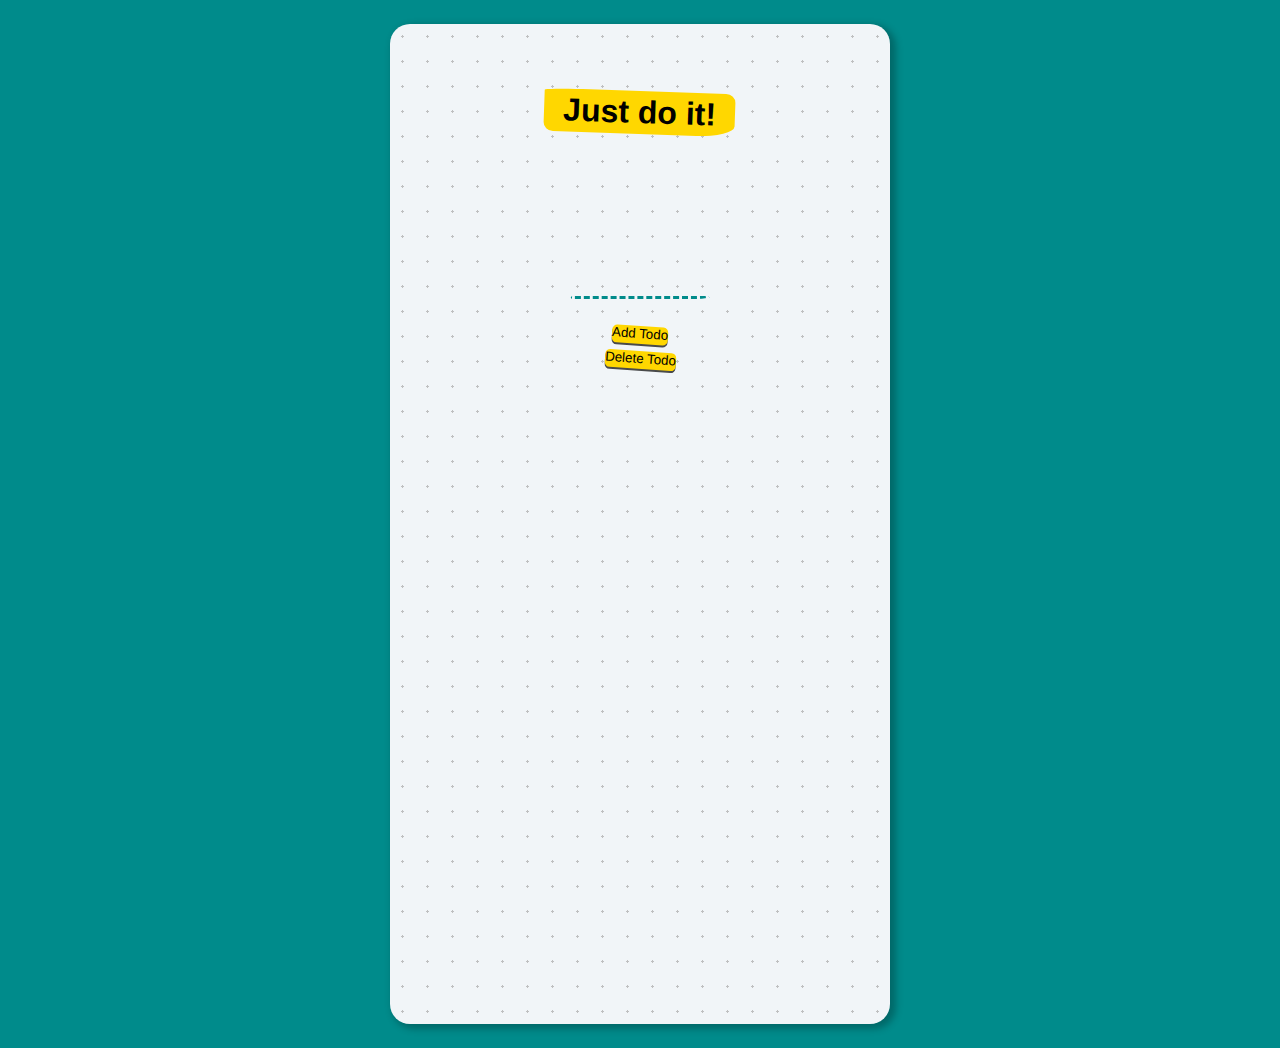
<file: Javascript/index.html>
<!DOCTYPE html>
<html lang="en">

<head>
    <meta charset="UTF-8" />
    <meta name="viewport" content="width=device-width, initial-scale=1.0" />
    <link rel="stylesheet" href="style.css" />
    <title>Todo App</title>
</head>

<body>
    <section class="container">
        <header id="heading">
            <div id="item1">
                <h1 class="heading-title">Just do it!</h1>
            </div>
        </header>
        <main>
            <div id="item2">
                <label for="new-todo" id="form-lable"></label>
                <input type="text" name="new-todo" id="new-todo" class="form-input" />

                <br>
                <button id="btn-add-todo" type="button">Add Todo</button>
                <br>
                <button id="btn-delete-todo" type="button">Delete Todo</button>

            </div>
            <div id="todo-content">
                <span id="item3">
                    <ul id="todos-list"></ul>
                </span>
            </div>
        </main>
    </section>
    <script src="script.js" type="module"></script>
</body>

</html>
</file>
<file: Javascript/style.css>
*,
*::before,
*::after {
  box-sizing: border-box;
}

html {
  font-family: helvetica;
}

body {
  background-color: #008b8b;
  min-height: 70vh;
  padding: 1rem;
  box-sizing: border-box;
  display: flex;
  justify-content: center;
  align-items: center;
  text-align: center;
  font-size: 130%;
}

@media only screen and (min-width: 500px) {
  body {
    min-height: 100vh;
  }
}

.container {
  width: 100%;
  height: auto;
  min-height: 1000px;
  max-width: 500px;
  min-width: 250px;
  background: #f1f5f8;
  background-image: radial-gradient(#bfc0c1 7.2%, transparent 0);
  background-size: 25px 25px;
  border-radius: 20px;
  box-shadow: 4px 3px 7px 2px #00000040;
  padding: 1rem;
  box-sizing: border-box;
}

.container {
  display: grid;
  grid-template-columns: 1fr;
  grid-template-rows: auto auto auto;
  gap: 20px;
  justify-content: center;
  align-items: start;
}

#item1 {
  margin-bottom: 20px;
}

#heading {
  display: flex;
  align-items: center;
  justify-content: center;
  margin-bottom: 1rem;
}

.heading-title {
  transform: rotate(2deg);
  padding: 0.2rem 1.2rem;
  border-radius: 20% 5% 20% 5%/5% 20% 25% 20%;
  background-color: #ffd700;
  font-size: 1.5rem;
}

@media only screen and (min-width: 500px) {
  .heading-title {
    font-size: 2rem;
  }
}
.heading-img {
  width: 24%;
}

#form-label {
  display: block;
  margin-bottom: 0.5rem;
}

.form-input {
  box-sizing: border-box;
  background-color: transparent;
  padding: 0.7rem;
  border-bottom-right-radius: 15px 3px;
  border-bottom-left-radius: 3px 15px;
  border: solid 3px transparent;
  border-bottom: dashed 3px #008b8b;
  font-size: 1rem;
  color: rgba(63, 62, 65, 0.7);
  width: 70%;
  margin-bottom: 20px;
}
.form-input:focus {
  outline: none;
  border: solid 3px #008b8b;
}

@media only screen and (min-width: 500px) {
  .form-input {
    width: 60%;
  }
}
#btn-add-todo {
  padding: 0;
  border: none;
  transform: rotate(4deg);
  transform-origin: center;
  text-decoration: none;
  padding-bottom: 3px;
  border-radius: 5px;
  box-shadow: 0 2px 0 #494a4b;
  transition: all 0.3s cubic-bezier(0.175, 0.885, 0.32, 1.275);

  background-color: #ffd700;
}

#btn-delete-todo {
  padding: 0;
  border: none;
  transform: rotate(4deg);
  transform-origin: center;
  text-decoration: none;
  padding-bottom: 3px;
  border-radius: 5px;
  box-shadow: 0 2px 0 #494a4b;
  transition: all 0.3s cubic-bezier(0.175, 0.885, 0.32, 1.275);

  background-color: #ffd700;
}

#btn-add-todo:active,
#btn-add-todo:focus,
#btn-delete-todo:active,
#btn-delete-todo:focus {
  transform: translateY(4px);
  padding-bottom: 0px;
  outline: 0;
}

/* #todo-content {
  list-style-image: none;
} */

#todos-list {
  display: grid;
  text-align: left;
  list-style: none;
}
/* #todo-list ul {
  position: relative;
  padding: 0.5rem;
} */
#todos-list ul:hover {
  text-decoration: line-through wavy #24bffb;
}

.container {
  display: flex;
  flex-direction: column;
  align-items: center;
  justify-content: start;
  height: 100vh;
}

#item1,
#item2,
#item3 {
  padding: 20px;
  margin: 10px;
}

/* #todos-list {
  list-style: none;
  text-align: left;
} */
</file>
